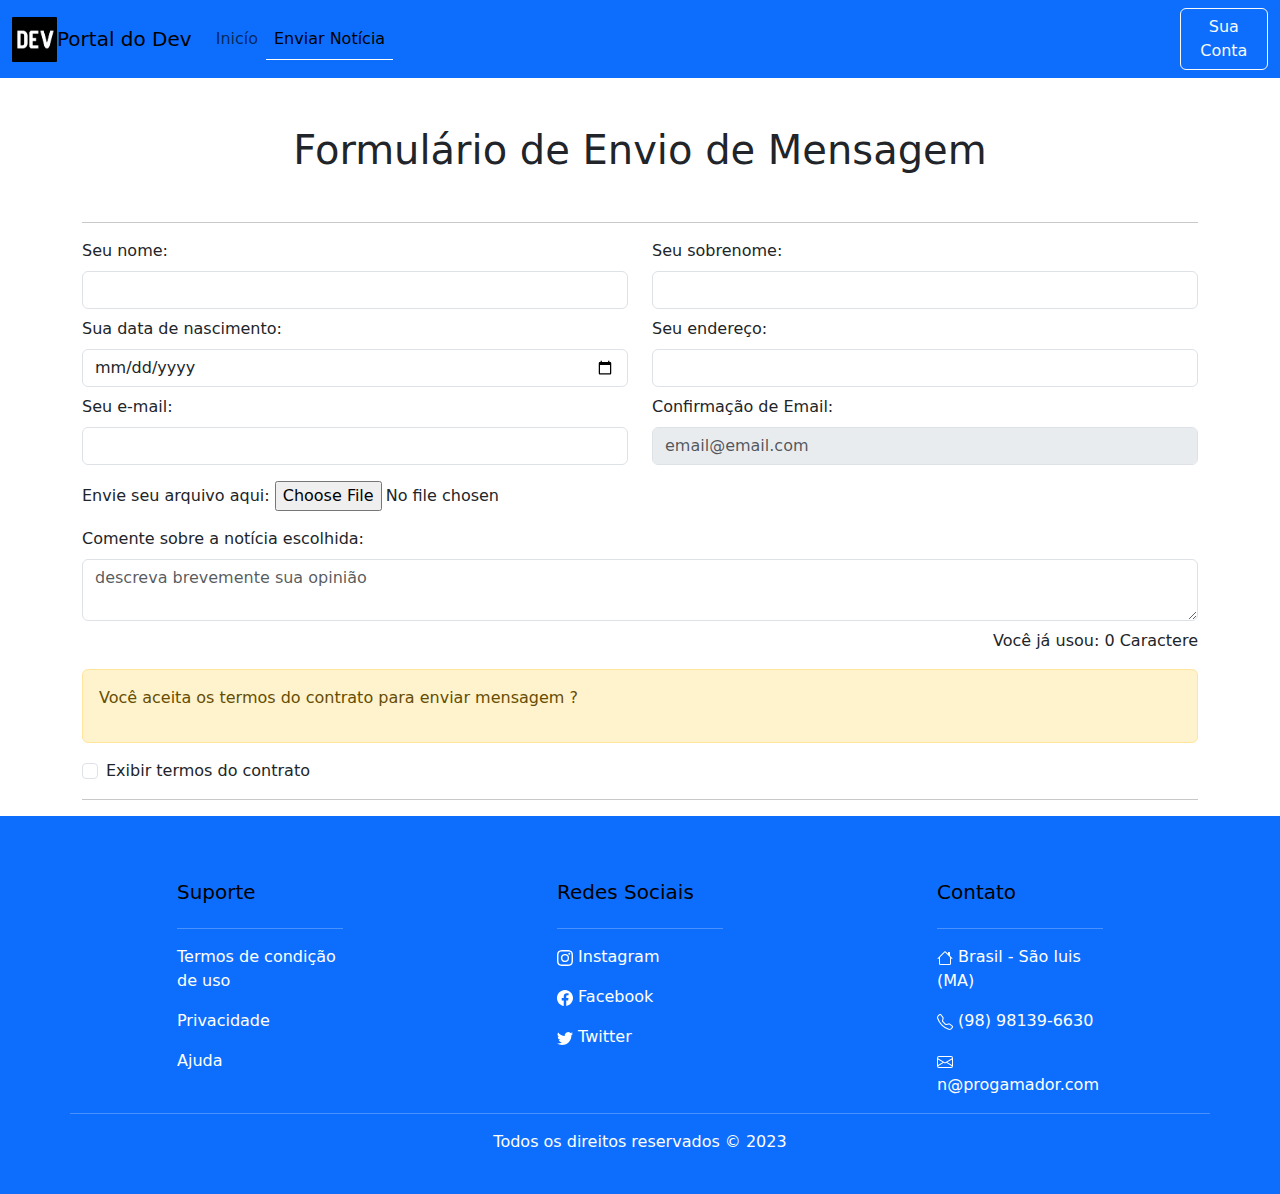
<file: pages/formulario.html>
<!DOCTYPE html>
<html lang="en">
<head>
    <meta charset="UTF-8">
    <meta http-equiv="X-UA-Compatible" content="IE=edge">
    <meta name="viewport" content="width=device-width, initial-scale=1.0">
    <title>Portal do Dev</title>
    <link rel="stylesheet" href="https://cdn.jsdelivr.net/npm/bootstrap@5.3.1/dist/css/bootstrap.min.css">
    <link rel="stylesheet" href="../css/estilo.css">
    <link rel="shortcut icon" href="../assets/imagens/logo.jpg" type="image/x-icon">
</head>
<body>
      <nav class="navbar navbar-expand-lg bg-primary" data-bs-theme="">
        <div class="container-fluid">
          <i class="icon ">
            <img style="width: 45px;" class="logo" src="/assets/imagens/dev-black.png" alt="">
          </i>
          <a class="navbar-brand" href="#">Portal do Dev</a>
          <button class="navbar-toggler" type="button" data-bs-toggle="collapse" data-bs-target="#navbarSupportedContent" aria-controls="navbarSupportedContent" aria-expanded="false" aria-label="Toggle navigation">
          <span class="navbar-toggler-icon"></span>
          </button>
          <div class="collapse navbar-collapse" id="navbarSupportedContent">
            <ul class="navbar-nav me-auto mb-2 mb-lg-0">
              <li class="nav-item">
                <a class="nav-link" aria-current="page" href="../">Inicío</a>
              </li>
              <li class="nav-item">
                <a class="nav-link active" aria-current="page" href="#">Enviar Notícia</a>
              </li>
            </ul>
            <div class="col-md-1">
              <a href="/pages/login.html" class="btn btn-outline-light aling-left">Sua Conta</a>
            </div>     
              </form>
            </div>
          </div>
        </div>
      </nav>

    <main class="container bg-ligth">      
      <h1 class="text-center my-5">Formulário de Envio de Mensagem</h1>
      <form action="#">
        <hr>
          <!-- campo de texto nome -->
          <section class="row mb-2" >
              <div class="col-md-6">
                  <label for="Nome" class="mb-2">Seu nome:</label>
                  <input type="text" id="Nome" name="Nome" class="form-control" maxlength="15" required>
              </div>
              <div class=" col-md-6">
                  <label for="Nome" class="mb-2">Seu sobrenome:</label>
                  <input type="" id="Nome" name="Nome" class="form-control" maxlength="15" required>
              </div>
          </section>
  
          <!-- campo numero e texto: idade e endereço -->
          <section class="row mb-2">
              <div class="col-md-6">
                  <label for="Idade" class="mb-2">Sua data de nascimento:</label>
                  <input type="date" name="idade" id="idade" class="form-control" required>
              </div>
      
              <div class="col-md-6">
                  <label for="endereço" class="mb-2">Seu endereço:</label>
                  <input type="text" name="endereco" id="endereco" class="form-control" maxlength="45" required>
              </div>
          </section>

          </section>
          <!-- campo email : email -->
          <section class="row mb-3">
              <div class="col-md-6">
                  <label for="email" class="mb-2">Seu e-mail:</label>
                  <input type="email" name="email" id="email" class="form-control border" required>
              </div>
              <div class="col-md-6">
                <label for="confirmar" class="mb-2">Confirmação de Email:</label>
                <input type="text" name="confirmar" id="confirmar" class="form-control" placeholder="email@email.com"
                disabled>
            </div>
          </section>


          <section class="row-mb-3 my-3">
            <div class="col-md-12">
              <label for="">Envie seu arquivo aqui:</label>
              <input type="file" name="arquivo" id="arquivo" accept="image/*">
            </div>
          </section>
  
          <section class="row-mb-4">
            <div class="col-md-12">
              <label for="" class="mb-2">Comente sobre a notícia escolhida:</label>
              <textarea name="mensagem" id="mensagem"  placeholder="descreva brevemente sua opinião" class="form-control mb-2"></textarea>
  
              <p class="text-end">Você já usou: <span id="restante">0</span> Caractere</p>
   
  
            </div>
          </section>
  
          <!-- termos do contrato -->
          <div class=" alert alert-warning nt-2">
            <p>Você aceita os termos do contrato para enviar mensagem ?</p>
          </div>
  
          <section class="form-check fomr-switch"> 
            <input type="checkbox" name="escolha" id="escolha" class="form-check-input">
            <label for="escoha" class="form-check-label">Exibir termos do contrato</label>
          </section>

          <hr>
  
  
          <!-- info do contrato -->
          <section class="p-4 mt-2" id="contrato">
            <div class="container-fluid">
              <h1>Termos do contrato</h1>
              <p class="lead altura cd">
                CONTRATO DE CADASTRO

1. Partes Envolvidas

Este Contrato de Cadastro é celebrado, uma empresa legalmente constituída, com sede em São Luis, doravante referida como "Empresa", e a pessoa física ou jurídica que preenche o formulário de cadastro, doravante referida como "Usuário".

2. Objeto

O presente contrato tem como objetivo estabelecer as condições pelas quais o Usuário realizará o cadastro junto à Empresa, a fim de utilizar os serviços disponibilizados pela Empresa de acordo com suas necessidades e termos específicos.

3. Cadastro

3.1. O Usuário declara que todas as informações fornecidas no formulário de cadastro são verdadeiras, completas e precisas. A Empresa não se responsabiliza por informações incorretas ou incompletas fornecidas pelo Usuário.

3.2. O Usuário compromete-se a manter suas informações de cadastro atualizadas e a informar imediatamente a Empresa sobre quaisquer alterações relevantes.

4. Uso dos Serviços

4.1. O Usuário concorda em utilizar os serviços oferecidos pela Empresa de acordo com as leis aplicáveis e os termos e condições estabelecidos neste Contrato.

4.2. O Usuário será responsável por todas as atividades realizadas em sua conta de usuário, incluindo o uso de senhas e credenciais de acesso.

5. Privacidade e Proteção de Dados

5.1. A Empresa compromete-se a tratar as informações fornecidas pelo Usuário com confidencialidade e a utilizá-las apenas para os fins relacionados aos serviços prestados.

5.2. O Usuário concorda com a política de privacidade da Empresa, disponível no site oficial, que descreve como as informações do Usuário são coletadas, utilizadas, armazenadas e protegidas.

6. Propriedade Intelectual

6.1. Todos os direitos de propriedade intelectual relacionados aos serviços e conteúdos fornecidos pela Empresa são de sua exclusiva titularidade.

6.2. O Usuário concorda em não reproduzir, distribuir, modificar ou explorar comercialmente qualquer parte dos serviços ou conteúdos da Empresa sem autorização expressa por escrito.

7. Rescisão

7.1. A Empresa reserva-se o direito de rescindir o presente contrato a qualquer momento, caso o Usuário viole os termos estabelecidos neste Contrato.

7.2. O Usuário poderá solicitar a exclusão de sua conta de usuário a qualquer momento, conforme procedimentos definidos pela Empresa.

8. Disposições Gerais

8.1. O presente Contrato constitui o entendimento completo entre as partes em relação ao objeto aqui estabelecido, substituindo qualquer acordo ou entendimento anterior.

8.2. Este Contrato não poderá ser cedido ou transferido pelo Usuário sem o consentimento prévio por escrito da Empresa.

9. Lei Aplicável e Jurisdição

Este Contrato será regido pelas leis do País, e quaisquer disputas decorrentes ou relacionadas a este Contrato serão submetidas à jurisdição exclusiva dos tribunais competentes do Local.

Ao preencher e enviar o formulário de cadastro, o Usuário declara ter lido, compreendido e concordado com todos os termos e condições estabelecidos neste Contrato.
              </p>
               
              <hr>
  
              <div class="form-check">
                <input type="checkbox" name="concordo" id="concordo" value="concordo" class="form-check-input" required>
                <label for="concordo" class="form-check-label">Concordo</label>
              </div>
            </div>
          
          <div class="col-md-6 mx-auto my-3 d-grid gap-2">
            <a href="/index.html" class="btn btn-primary  ">Enviar Mensagem</a>
             <!-- <button type="submit" class="btn btn-primary col-12">Enviar Cadastro</button> -->
          </div> 
      </form>
    </main>

    <footer class=" bg-primary text-white pt-5 pb-4">
      <div class=" container text-center text-md-start">
        <div class="row text-center text-md-start">
          <div class=" col-md-2 col-lg-2 col-xl-2 mx-auto mt-3">
            <h5 class=" mb-4 font-weight-bold text-black">Suporte</h5>
            <hr class="mb-3">
            <p>
              <a href="#" class="text-white linha link-offset-2 link-underline link-underline-opacity-0">Termos de condição de uso</a>
            </p>
            <p>
              <a href="#" class="text-white linha link-offset-2 link-underline link-underline-opacity-0">Privacidade</a>
            </p>
            <p>
              <a href="#" class="text-white linha link-offset-2 link-underline link-underline-opacity-0">Ajuda</a>
            </p>
          </div>

          <div class=" col-md-2 col-lg-2 col-xl-2 mx-auto mt-3">
            <h5 class=" mb-4 font-weight-bold text-black">Redes Sociais</h5>
            <hr class="mb-3">
            <p><svg xmlns="http://www.w3.org/2000/svg" width="16" height="16" fill="currentColor" class="bi bi-instagram" viewBox="0 0 16 16">
              <path d="M8 0C5.829 0 5.556.01 4.703.048 3.85.088 3.269.222 2.76.42a3.917 3.917 0 0 0-1.417.923A3.927 3.927 0 0 0 .42 2.76C.222 3.268.087 3.85.048 4.7.01 5.555 0 5.827 0 8.001c0 2.172.01 2.444.048 3.297.04.852.174 1.433.372 1.942.205.526.478.972.923 1.417.444.445.89.719 1.416.923.51.198 1.09.333 1.942.372C5.555 15.99 5.827 16 8 16s2.444-.01 3.298-.048c.851-.04 1.434-.174 1.943-.372a3.916 3.916 0 0 0 1.416-.923c.445-.445.718-.891.923-1.417.197-.509.332-1.09.372-1.942C15.99 10.445 16 10.173 16 8s-.01-2.445-.048-3.299c-.04-.851-.175-1.433-.372-1.941a3.926 3.926 0 0 0-.923-1.417A3.911 3.911 0 0 0 13.24.42c-.51-.198-1.092-.333-1.943-.372C10.443.01 10.172 0 7.998 0h.003zm-.717 1.442h.718c2.136 0 2.389.007 3.232.046.78.035 1.204.166 1.486.275.373.145.64.319.92.599.28.28.453.546.598.92.11.281.24.705.275 1.485.039.843.047 1.096.047 3.231s-.008 2.389-.047 3.232c-.035.78-.166 1.203-.275 1.485a2.47 2.47 0 0 1-.599.919c-.28.28-.546.453-.92.598-.28.11-.704.24-1.485.276-.843.038-1.096.047-3.232.047s-2.39-.009-3.233-.047c-.78-.036-1.203-.166-1.485-.276a2.478 2.478 0 0 1-.92-.598 2.48 2.48 0 0 1-.6-.92c-.109-.281-.24-.705-.275-1.485-.038-.843-.046-1.096-.046-3.233 0-2.136.008-2.388.046-3.231.036-.78.166-1.204.276-1.486.145-.373.319-.64.599-.92.28-.28.546-.453.92-.598.282-.11.705-.24 1.485-.276.738-.034 1.024-.044 2.515-.045v.002zm4.988 1.328a.96.96 0 1 0 0 1.92.96.96 0 0 0 0-1.92zm-4.27 1.122a4.109 4.109 0 1 0 0 8.217 4.109 4.109 0 0 0 0-8.217zm0 1.441a2.667 2.667 0 1 1 0 5.334 2.667 2.667 0 0 1 0-5.334z"/>
            </svg>
              <a href="#" class="text-white linha link-underline link-underline-opacity-0"> Instagram</a>
            </p>
            <p><svg xmlns="http://www.w3.org/2000/svg" width="16" height="16" fill="currentColor" class="bi bi-facebook" viewBox="0 0 16 16">
              <path d="M16 8.049c0-4.446-3.582-8.05-8-8.05C3.58 0-.002 3.603-.002 8.05c0 4.017 2.926 7.347 6.75 7.951v-5.625h-2.03V8.05H6.75V6.275c0-2.017 1.195-3.131 3.022-3.131.876 0 1.791.157 1.791.157v1.98h-1.009c-.993 0-1.303.621-1.303 1.258v1.51h2.218l-.354 2.326H9.25V16c3.824-.604 6.75-3.934 6.75-7.951z"/>
            </svg>
              <a href="#" class="text-white linha link-offset-2 link-underline link-underline-opacity-0"> Facebook</a>
            </p>
            <p><svg xmlns="http://www.w3.org/2000/svg" width="16" height="16" fill="currentColor" class="bi bi-twitter" viewBox="0 0 16 16">
              <path d="M5.026 15c6.038 0 9.341-5.003 9.341-9.334 0-.14 0-.282-.006-.422A6.685 6.685 0 0 0 16 3.542a6.658 6.658 0 0 1-1.889.518 3.301 3.301 0 0 0 1.447-1.817 6.533 6.533 0 0 1-2.087.793A3.286 3.286 0 0 0 7.875 6.03a9.325 9.325 0 0 1-6.767-3.429 3.289 3.289 0 0 0 1.018 4.382A3.323 3.323 0 0 1 .64 6.575v.045a3.288 3.288 0 0 0 2.632 3.218 3.203 3.203 0 0 1-.865.115 3.23 3.23 0 0 1-.614-.057 3.283 3.283 0 0 0 3.067 2.277A6.588 6.588 0 0 1 .78 13.58a6.32 6.32 0 0 1-.78-.045A9.344 9.344 0 0 0 5.026 15z"/>
            </svg>
              <a href="#" class="text-white linha link-offset-2 link-underline link-underline-opacity-0"> Twitter</a>
            </p>
          </div>

          <div class=" col-md-2 col-lg-2 col-xl-2 mx-auto mt-3">
            <h5 class=" mb-4 font-weight-bold text-black">Contato</h5>
            <hr class="mb-3">
            <p>
              <svg xmlns="http://www.w3.org/2000/svg" width="16" height="16" fill="currentColor" class="bi bi-house" viewBox="0 0 16 16">
                <path d="M8.707 1.5a1 1 0 0 0-1.414 0L.646 8.146a.5.5 0 0 0 .708.708L2 8.207V13.5A1.5 1.5 0 0 0 3.5 15h9a1.5 1.5 0 0 0 1.5-1.5V8.207l.646.647a.5.5 0 0 0 .708-.708L13 5.793V2.5a.5.5 0 0 0-.5-.5h-1a.5.5 0 0 0-.5.5v1.293L8.707 1.5ZM13 7.207V13.5a.5.5 0 0 1-.5.5h-9a.5.5 0 0 1-.5-.5V7.207l5-5 5 5Z"/>
              </svg> Brasil - São luis (MA)
            </p>
            <p>
              <svg xmlns="http://www.w3.org/2000/svg" width="16" height="16" fill="currentColor" class="bi bi-telephone" viewBox="0 0 16 16">
                <path d="M3.654 1.328a.678.678 0 0 0-1.015-.063L1.605 2.3c-.483.484-.661 1.169-.45 1.77a17.568 17.568 0 0 0 4.168 6.608 17.569 17.569 0 0 0 6.608 4.168c.601.211 1.286.033 1.77-.45l1.034-1.034a.678.678 0 0 0-.063-1.015l-2.307-1.794a.678.678 0 0 0-.58-.122l-2.19.547a1.745 1.745 0 0 1-1.657-.459L5.482 8.062a1.745 1.745 0 0 1-.46-1.657l.548-2.19a.678.678 0 0 0-.122-.58L3.654 1.328zM1.884.511a1.745 1.745 0 0 1 2.612.163L6.29 2.98c.329.423.445.974.315 1.494l-.547 2.19a.678.678 0 0 0 .178.643l2.457 2.457a.678.678 0 0 0 .644.178l2.189-.547a1.745 1.745 0 0 1 1.494.315l2.306 1.794c.829.645.905 1.87.163 2.611l-1.034 1.034c-.74.74-1.846 1.065-2.877.702a18.634 18.634 0 0 1-7.01-4.42 18.634 18.634 0 0 1-4.42-7.009c-.362-1.03-.037-2.137.703-2.877L1.885.511z"/>
              </svg> (98) 98139-6630
            </p>
            <p>
              <svg xmlns="http://www.w3.org/2000/svg" width="16" height="16" fill="currentColor" class="bi bi-envelope" viewBox="0 0 16 16">
                <path d="M0 4a2 2 0 0 1 2-2h12a2 2 0 0 1 2 2v8a2 2 0 0 1-2 2H2a2 2 0 0 1-2-2V4Zm2-1a1 1 0 0 0-1 1v.217l7 4.2 7-4.2V4a1 1 0 0 0-1-1H2Zm13 2.383-4.708 2.825L15 11.105V5.383Zm-.034 6.876-5.64-3.471L8 9.583l-1.326-.795-5.64 3.47A1 1 0 0 0 2 13h12a1 1 0 0 0 .966-.741ZM1 11.105l4.708-2.897L1 5.383v5.722Z"/>
              </svg> n@progamador.com
            </p>
          </div>

          <hr class="mb-3">

          <div class="text-center">
            <p>
              Todos os direitos reservados &copy; 2023
              <a href="#">
                <strong class="text-white"></strong>
              </a>
            </p>
          </div> 
    </footer>

          
    <script src="https://cdn.jsdelivr.net/npm/bootstrap@5.3.1/dist/js/bootstrap.bundle.min.js"></script>
    <script src="../js/script.js"></script>
</body>
</html>
</file>
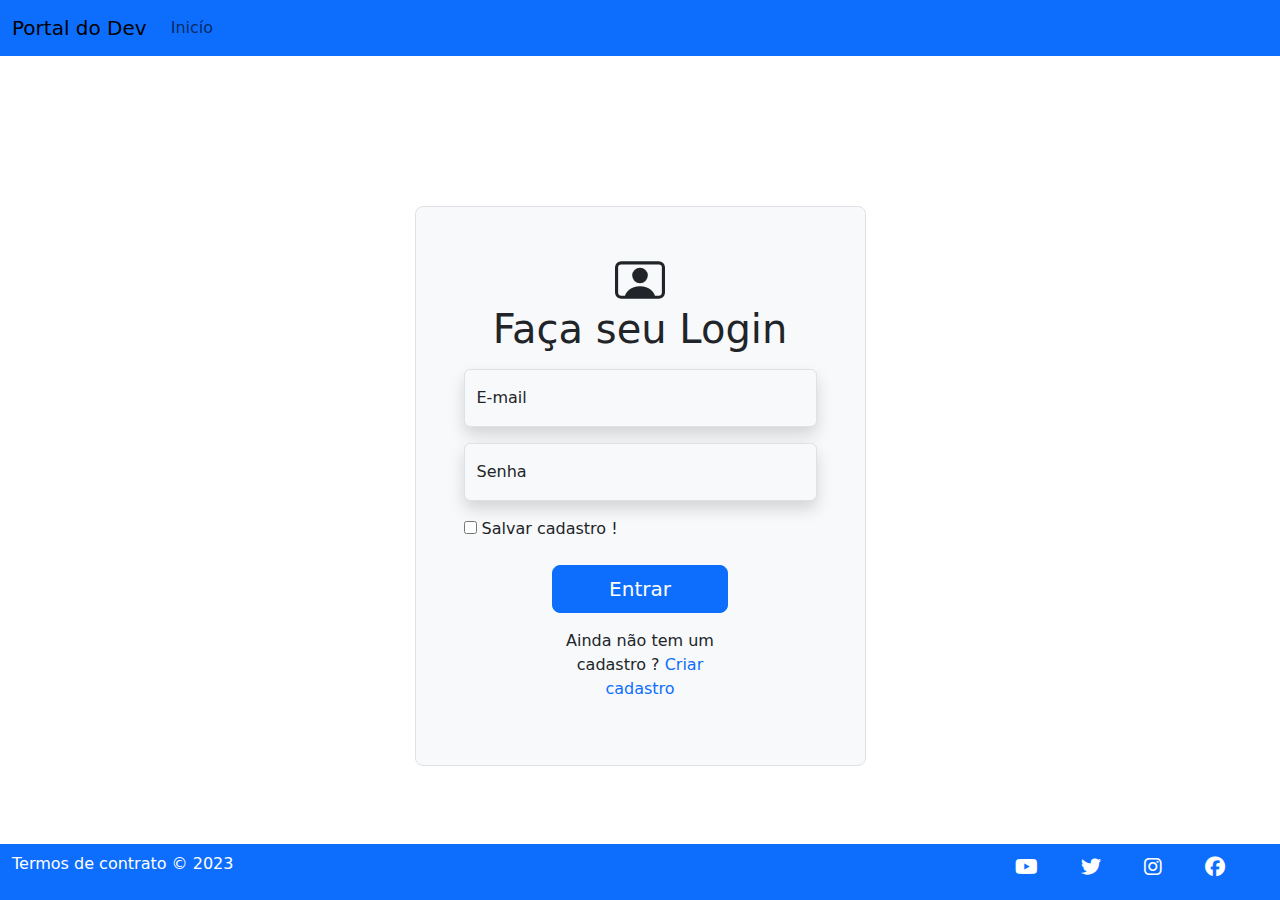
<file: pages/login.html>
<!DOCTYPE html>
<html lang="en">
<head>
    <meta charset="UTF-8">
    <meta http-equiv="X-UA-Compatible" content="IE=edge">
    <meta name="viewport" content="width=device-width, initial-scale=1.0">
    <title>Portal do dev</title>
    <link rel="stylesheet" href="https://cdn.jsdelivr.net/npm/bootstrap@5.3.1/dist/css/bootstrap.min.css">
    <link rel="stylesheet" href="../css/estilo.css">
    <link rel="shortcut icon" href="../assets/imagens/logo.jpg" type="image/x-icon">
    <link rel="stylesheet" href="https://cdnjs.cloudflare.com/ajax/libs/font-awesome/6.4.0/css/all.min.css">
</head>
<body>
      <nav class="navbar navbar-expand-lg bg-primary sticky-top" data-bs-theme="">
        <div class="container-fluid">
          <a class="navbar-brand" href="../">Portal do Dev</a>
          <button class="navbar-toggler" type="button" data-bs-toggle="collapse" data-bs-target="#navbarSupportedContent" aria-controls="navbarSupportedContent" aria-expanded="false" aria-label="Toggle navigation">
          <span class="navbar-toggler-icon"></span>
          </button>
          <div class="collapse navbar-collapse" id="navbarSupportedContent">
            <ul class="navbar-nav me-auto mb-2 mb-lg-0">
              <li class="nav-item">
                <a class="nav-link" aria-current="page" href="../">Inicío</a>
              </li>
            </ul>
          </div>
        </div>
      </nav>
    <main class="container-fluid">
      <div class="container margin">  
        <div class="row">
            <div class="col-md-10 mx-auto col-lg-5">
                <form class="p-4 p-md-5 border rounded-3 bg-light">
                    <div class="container text-center"> 
                        <svg class="mx-auto" xmlns="http://www.w3.org/2000/svg" width="50" height="50" fill="currentColor" class="bi bi-person-video" viewBox="0 0 16 16">
                        <path d="M8 9.05a2.5 2.5 0 1 0 0-5 2.5 2.5 0 0 0 0 5Z"/>
                        <path d="M2 2a2 2 0 0 0-2 2v8a2 2 0 0 0 2 2h12a2 2 0 0 0 2-2V4a2 2 0 0 0-2-2H2Zm10.798 11c-.453-1.27-1.76-3-4.798-3-3.037 0-4.345 1.73-4.798 3H2a1 1 0 0 1-1-1V4a1 1 0 0 1 1-1h12a1 1 0 0 1 1 1v8a1 1 0 0 1-1 1h-1.202Z"/>
                        </svg>
                        <h1 class="text-center mb-3">Faça seu Login</h1>
                    </div>  
<!-- Campo email e senha -->
                    <div class="form-floating mt-2">
                        <input type="email" class="form-control shadow p-2 mb-3 bg-body-tertiary rounded" 
                        id="InputEmail" placeholder="E-mail" minlength="10" maxlength="40" required>
                        <label for="InputEmail" >E-mail</label>
                    </div>    
<!-- Campo senha -->
                    <div class="form-floating mt-2">
                        <input type="password" class="form-control shadow p-2 mb-3 bg-body-tertiary rounded"
                         id="InputPassword" placeholder="Senha" minlength="0" maxlength="15" required>
                        <label for="InputPassword" >Senha</label>
                    </div>
 <!-- Checkbox Lembrar -->
                    <div class="chekbox mt-2">
                        <label for="">
                            <input type="checkbox" value="lembrar"> Salvar cadastro ! 
                        </label>
                    </div>

                    <div class="text-center d-grid gap-3 col-6 mx-auto">
                      <a href="/index.html" class="btn btn-lg btn-primary mt-4 ">Entrar</a>
                      <p>Ainda não tem um cadastro ? <a href="formulario.html"
                         class="link-offset-2 link-underline link-underline-opacity-0 ">Criar cadastro</a></p>
                    </div>     
                </form>

            </div>

        </div>

    </div>

    </main>

    <footer class="container-fluid bg-primary text-white py-2 fixed-bottom">
      <section class="row ">
        <div class="col-md-9" id="alinhar">
          <p>Termos de contrato &copy; 2023</p>
        </div>

        <div class="col-md-3">
          <!-- Ícones redes sociais -->
          <div class="fs-5 d-flex justify-content-evenly" >
            <a href="#" class="text-white"><i class="fa-brands fa-youtube"></i></a>
            <a href="#" class="text-white"><i class="fa-brands fa-twitter"></i></a>
            <a href="#" class="text-white"><i class="fa-brands fa-instagram"></i></a>
            <a href="#" class="text-white"><i class="fa-brands fa-facebook"></i></a>
          </div>
        </div>
      </section>   
    </footer>
          
    <script src="	https://cdn.jsdelivr.net/npm/bootstrap@5.3.1/dist/js/bootstrap.bundle.min.js"></script>
</body>
</html>
</file>
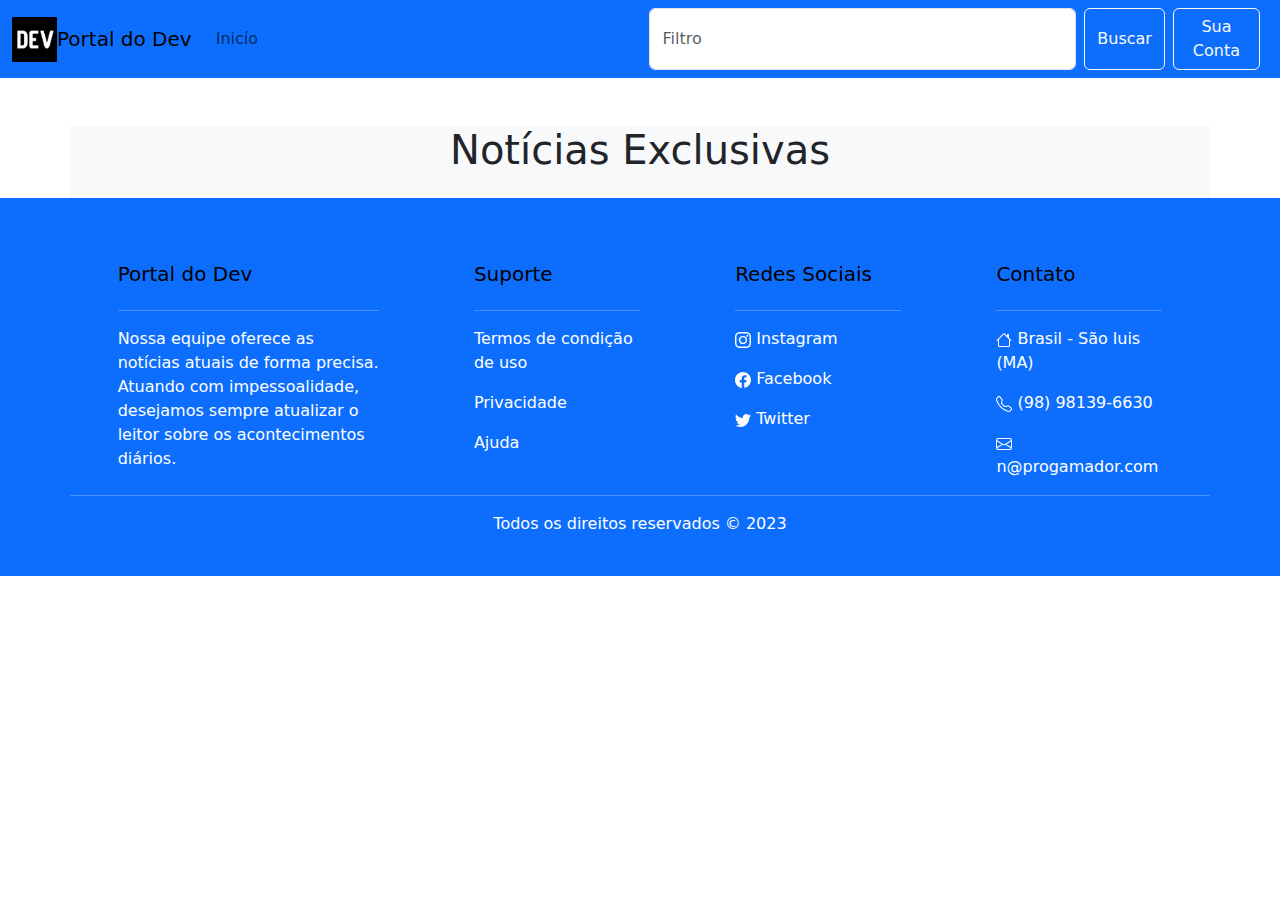
<file: pages/mais_noticias.html>
<!DOCTYPE html>
<html lang="en">
<head>
    <meta charset="UTF-8">
    <meta http-equiv="X-UA-Compatible" content="IE=edge">
    <meta name="viewport" content="width=device-width, initial-scale=1.0">
    <title>Portal do Dev</title>
    <link rel="stylesheet" href="https://cdn.jsdelivr.net/npm/bootstrap@5.3.1/dist/css/bootstrap.min.css">
    <link rel="stylesheet" href="../css/estilo.css">
    <link rel="preconnect" href="https://fonts.googleapis.com">
    <link rel="preconnect" href="https://fonts.gstatic.com" crossorigin>
    <link href="https://fonts.googleapis.com/css2?family=Montserrat:wght@200&display=swap" rel="stylesheet">
    <link rel="shortcut icon" href="/assets/imagens/logo.jpg" type="image/x-icon">
</head>
<body>
    <nav class="navbar navbar-expand-lg bg-primary w-100 sticky-top" data-bs-theme="">
        <div class="container-fluid">
          <i class="icon ">
            <img style="width: 45px;" class="logo" src="/assets/imagens/dev-black.png" alt="">
          </i>
          <a class="navbar-brand" href="#">Portal do Dev</a>
          <button class="navbar-toggler" type="button" data-bs-toggle="collapse" data-bs-target="#navbarSupportedContent" aria-controls="navbarSupportedContent" aria-expanded="false" aria-label="Toggle navigation">
          <span class="navbar-toggler-icon"></span>
          </button>
          <div class="collapse navbar-collapse" id="navbarSupportedContent">
            <ul class="navbar-nav me-auto mb-2 mb-lg-0">
              <li class="nav-item">
                <a class="nav-link" aria-current="page" id="border" href="../">Inicío</a>
             </li>
            </ul>           
            <div class="col-md-7">
              <form class="d-flex" role="search">
                <input class="form-control me-2" type="search" placeholder="Filtro" aria-label="Search">
                <button class="btn btn-outline-light" type="submit">Buscar</button>
                <div class="col-md-2">
                  <a href="/pages/login.html" target="_blank" rel="noopener noreferrer"></a><button class="btn btn-outline-light aling-left mx-2 " type="submit">Sua Conta</button>
                </div>    
              </form>
            </div>
          </div>
        </div>
    </nav>

   
    <main class="container bg-light"  id="noticia" >
      <h1 class="text-center my-5">Notícias Exclusivas</h1>

      <div class="container-fluid">
        <div class="row row-cols-1 row-cols-md-2 g-4" id="card-container">
            <!-- Cards da API serão inseridos aqui -->
        </div>
      </div>
    </main>

    <footer class=" bg-primary text-white pt-5 pb-4">
      <div class=" container text-center text-md-start">
        <div class="row text-center text-md-start">

          <div class="col-md-3 col-lg-3 col-xl-3 mx-auto mt-3">
            <h5 class="text-black mb-4 font-weigth-bold text-warning" >Portal do Dev</h5>
            <hr class="mb-3">
            <p> Nossa equipe oferece as notícias atuais de forma precisa. Atuando com impessoalidade, desejamos 
              sempre atualizar o leitor sobre os acontecimentos diários.
            </p>
          </div>


          <div class=" col-md-2 col-lg-2 col-xl-2 mx-auto mt-3">
            <h5 class=" mb-4 font-weight-bold text-black">Suporte</h5>
            <hr class="mb-3">
            <p>
              <a href="#" class="text-white linha link-offset-2 link-underline link-underline-opacity-0">Termos de condição de uso</a>
            </p>
            <p>
              <a href="#" class="text-white linha link-offset-2 link-underline link-underline-opacity-0">Privacidade</a>
            </p>
            <p>
              <a href="#" class="text-white linha link-offset-2 link-underline link-underline-opacity-0">Ajuda</a>
            </p>
          </div>

          <div class=" col-md-2 col-lg-2 col-xl-2 mx-auto mt-3">
            <h5 class=" mb-4 font-weight-bold text-black">Redes Sociais</h5>
            <hr class="mb-3">
            <p><svg xmlns="http://www.w3.org/2000/svg" width="16" height="16" fill="currentColor" class="bi bi-instagram" viewBox="0 0 16 16">
              <path d="M8 0C5.829 0 5.556.01 4.703.048 3.85.088 3.269.222 2.76.42a3.917 3.917 0 0 0-1.417.923A3.927 3.927 0 0 0 .42 2.76C.222 3.268.087 3.85.048 4.7.01 5.555 0 5.827 0 8.001c0 2.172.01 2.444.048 3.297.04.852.174 1.433.372 1.942.205.526.478.972.923 1.417.444.445.89.719 1.416.923.51.198 1.09.333 1.942.372C5.555 15.99 5.827 16 8 16s2.444-.01 3.298-.048c.851-.04 1.434-.174 1.943-.372a3.916 3.916 0 0 0 1.416-.923c.445-.445.718-.891.923-1.417.197-.509.332-1.09.372-1.942C15.99 10.445 16 10.173 16 8s-.01-2.445-.048-3.299c-.04-.851-.175-1.433-.372-1.941a3.926 3.926 0 0 0-.923-1.417A3.911 3.911 0 0 0 13.24.42c-.51-.198-1.092-.333-1.943-.372C10.443.01 10.172 0 7.998 0h.003zm-.717 1.442h.718c2.136 0 2.389.007 3.232.046.78.035 1.204.166 1.486.275.373.145.64.319.92.599.28.28.453.546.598.92.11.281.24.705.275 1.485.039.843.047 1.096.047 3.231s-.008 2.389-.047 3.232c-.035.78-.166 1.203-.275 1.485a2.47 2.47 0 0 1-.599.919c-.28.28-.546.453-.92.598-.28.11-.704.24-1.485.276-.843.038-1.096.047-3.232.047s-2.39-.009-3.233-.047c-.78-.036-1.203-.166-1.485-.276a2.478 2.478 0 0 1-.92-.598 2.48 2.48 0 0 1-.6-.92c-.109-.281-.24-.705-.275-1.485-.038-.843-.046-1.096-.046-3.233 0-2.136.008-2.388.046-3.231.036-.78.166-1.204.276-1.486.145-.373.319-.64.599-.92.28-.28.546-.453.92-.598.282-.11.705-.24 1.485-.276.738-.034 1.024-.044 2.515-.045v.002zm4.988 1.328a.96.96 0 1 0 0 1.92.96.96 0 0 0 0-1.92zm-4.27 1.122a4.109 4.109 0 1 0 0 8.217 4.109 4.109 0 0 0 0-8.217zm0 1.441a2.667 2.667 0 1 1 0 5.334 2.667 2.667 0 0 1 0-5.334z"/>
            </svg>
              <a href="#" class="text-white linha link-underline link-underline-opacity-0"> Instagram</a>
            </p>
            <p><svg xmlns="http://www.w3.org/2000/svg" width="16" height="16" fill="currentColor" class="bi bi-facebook" viewBox="0 0 16 16">
              <path d="M16 8.049c0-4.446-3.582-8.05-8-8.05C3.58 0-.002 3.603-.002 8.05c0 4.017 2.926 7.347 6.75 7.951v-5.625h-2.03V8.05H6.75V6.275c0-2.017 1.195-3.131 3.022-3.131.876 0 1.791.157 1.791.157v1.98h-1.009c-.993 0-1.303.621-1.303 1.258v1.51h2.218l-.354 2.326H9.25V16c3.824-.604 6.75-3.934 6.75-7.951z"/>
            </svg>
              <a href="#" class="text-white linha link-offset-2 link-underline link-underline-opacity-0"> Facebook</a>
            </p>
            <p><svg xmlns="http://www.w3.org/2000/svg" width="16" height="16" fill="currentColor" class="bi bi-twitter" viewBox="0 0 16 16">
              <path d="M5.026 15c6.038 0 9.341-5.003 9.341-9.334 0-.14 0-.282-.006-.422A6.685 6.685 0 0 0 16 3.542a6.658 6.658 0 0 1-1.889.518 3.301 3.301 0 0 0 1.447-1.817 6.533 6.533 0 0 1-2.087.793A3.286 3.286 0 0 0 7.875 6.03a9.325 9.325 0 0 1-6.767-3.429 3.289 3.289 0 0 0 1.018 4.382A3.323 3.323 0 0 1 .64 6.575v.045a3.288 3.288 0 0 0 2.632 3.218 3.203 3.203 0 0 1-.865.115 3.23 3.23 0 0 1-.614-.057 3.283 3.283 0 0 0 3.067 2.277A6.588 6.588 0 0 1 .78 13.58a6.32 6.32 0 0 1-.78-.045A9.344 9.344 0 0 0 5.026 15z"/>
            </svg>
              <a href="#" class="text-white linha link-offset-2 link-underline link-underline-opacity-0"> Twitter</a>
            </p>
          </div>

          <div class=" col-md-2 col-lg-2 col-xl-2 mx-auto mt-3">
            <h5 class=" mb-4 font-weight-bold text-black">Contato</h5>
            <hr class="mb-3">
            <p>
              <svg xmlns="http://www.w3.org/2000/svg" width="16" height="16" fill="currentColor" class="bi bi-house" viewBox="0 0 16 16">
                <path d="M8.707 1.5a1 1 0 0 0-1.414 0L.646 8.146a.5.5 0 0 0 .708.708L2 8.207V13.5A1.5 1.5 0 0 0 3.5 15h9a1.5 1.5 0 0 0 1.5-1.5V8.207l.646.647a.5.5 0 0 0 .708-.708L13 5.793V2.5a.5.5 0 0 0-.5-.5h-1a.5.5 0 0 0-.5.5v1.293L8.707 1.5ZM13 7.207V13.5a.5.5 0 0 1-.5.5h-9a.5.5 0 0 1-.5-.5V7.207l5-5 5 5Z"/>
              </svg> Brasil - São luis (MA)
            </p>
            <p>
              <svg xmlns="http://www.w3.org/2000/svg" width="16" height="16" fill="currentColor" class="bi bi-telephone" viewBox="0 0 16 16">
                <path d="M3.654 1.328a.678.678 0 0 0-1.015-.063L1.605 2.3c-.483.484-.661 1.169-.45 1.77a17.568 17.568 0 0 0 4.168 6.608 17.569 17.569 0 0 0 6.608 4.168c.601.211 1.286.033 1.77-.45l1.034-1.034a.678.678 0 0 0-.063-1.015l-2.307-1.794a.678.678 0 0 0-.58-.122l-2.19.547a1.745 1.745 0 0 1-1.657-.459L5.482 8.062a1.745 1.745 0 0 1-.46-1.657l.548-2.19a.678.678 0 0 0-.122-.58L3.654 1.328zM1.884.511a1.745 1.745 0 0 1 2.612.163L6.29 2.98c.329.423.445.974.315 1.494l-.547 2.19a.678.678 0 0 0 .178.643l2.457 2.457a.678.678 0 0 0 .644.178l2.189-.547a1.745 1.745 0 0 1 1.494.315l2.306 1.794c.829.645.905 1.87.163 2.611l-1.034 1.034c-.74.74-1.846 1.065-2.877.702a18.634 18.634 0 0 1-7.01-4.42 18.634 18.634 0 0 1-4.42-7.009c-.362-1.03-.037-2.137.703-2.877L1.885.511z"/>
              </svg> (98) 98139-6630
            </p>
            <p>
              <svg xmlns="http://www.w3.org/2000/svg" width="16" height="16" fill="currentColor" class="bi bi-envelope" viewBox="0 0 16 16">
                <path d="M0 4a2 2 0 0 1 2-2h12a2 2 0 0 1 2 2v8a2 2 0 0 1-2 2H2a2 2 0 0 1-2-2V4Zm2-1a1 1 0 0 0-1 1v.217l7 4.2 7-4.2V4a1 1 0 0 0-1-1H2Zm13 2.383-4.708 2.825L15 11.105V5.383Zm-.034 6.876-5.64-3.471L8 9.583l-1.326-.795-5.64 3.47A1 1 0 0 0 2 13h12a1 1 0 0 0 .966-.741ZM1 11.105l4.708-2.897L1 5.383v5.722Z"/>
              </svg> n@progamador.com
            </p>
          </div>

          <hr class="mb-3">

          <div class="text-center">
            <p>
              Todos os direitos reservados &copy; 2023
              <a href="#">
                <strong class="text-white"></strong>
              </a>
            </p>
          </div> 
    </footer>
          
    
 
    
    <script src="	https://cdn.jsdelivr.net/npm/bootstrap@5.3.1/dist/js/bootstrap.bundle.min.js"></script>
    <script src="/js/api.js"></script>
  </body>
</html>

<!-- <img src="/assets/imagens/politica 1.webp" class="card-img" alt="..."> -->
</file>
<file: css/estilo.css>
.active{
    border-bottom: 1px solid #fff;
}

.linha:hover{
    border-bottom: 1px solid #fff;
}
.reta{
    height: 1px;
}

.fonte{
    font-family: 'Montserrat', sans-serif;
}
.fonte:hover{ 
    color:blue;
    cursor: pointer;
}
.margin{
    margin-top:150px;
}

.efeito:hover{
    transform: scale3d(1.1, 1.1, 1);
    cursor: pointer;
}

.efeito{
    box-shadow: 0px 0px 5px black;
    transition: 0.1s;
}


.cu:hover{
    color:blue;
    cursor: pointer;
}

.cor{
    color:darkblue;
}

.backgroud{
    background-image: linear-gradient(rgb(60, 163, 231), white);
}

.efeitocard:hover{
    transform: scale3d(1.1, 1.1, 1);
}

.efeitocard{
    box-shadow: 5px 5px 15px black;
    transition: 0.3s;
    min-height:400px;
}

@media screen and (max-width: 900px){
    #border{
        border-top:none;
    }
    
    #button{
        width:60%;
        margin-bottom:10px;
    }

    #alinhar{
        display: flex;
        justify-content: center;
    } 

    #barralateral{
        display: none;
    }
} 

.cd{height: 300px; overflow-y: scroll;}
</file>
